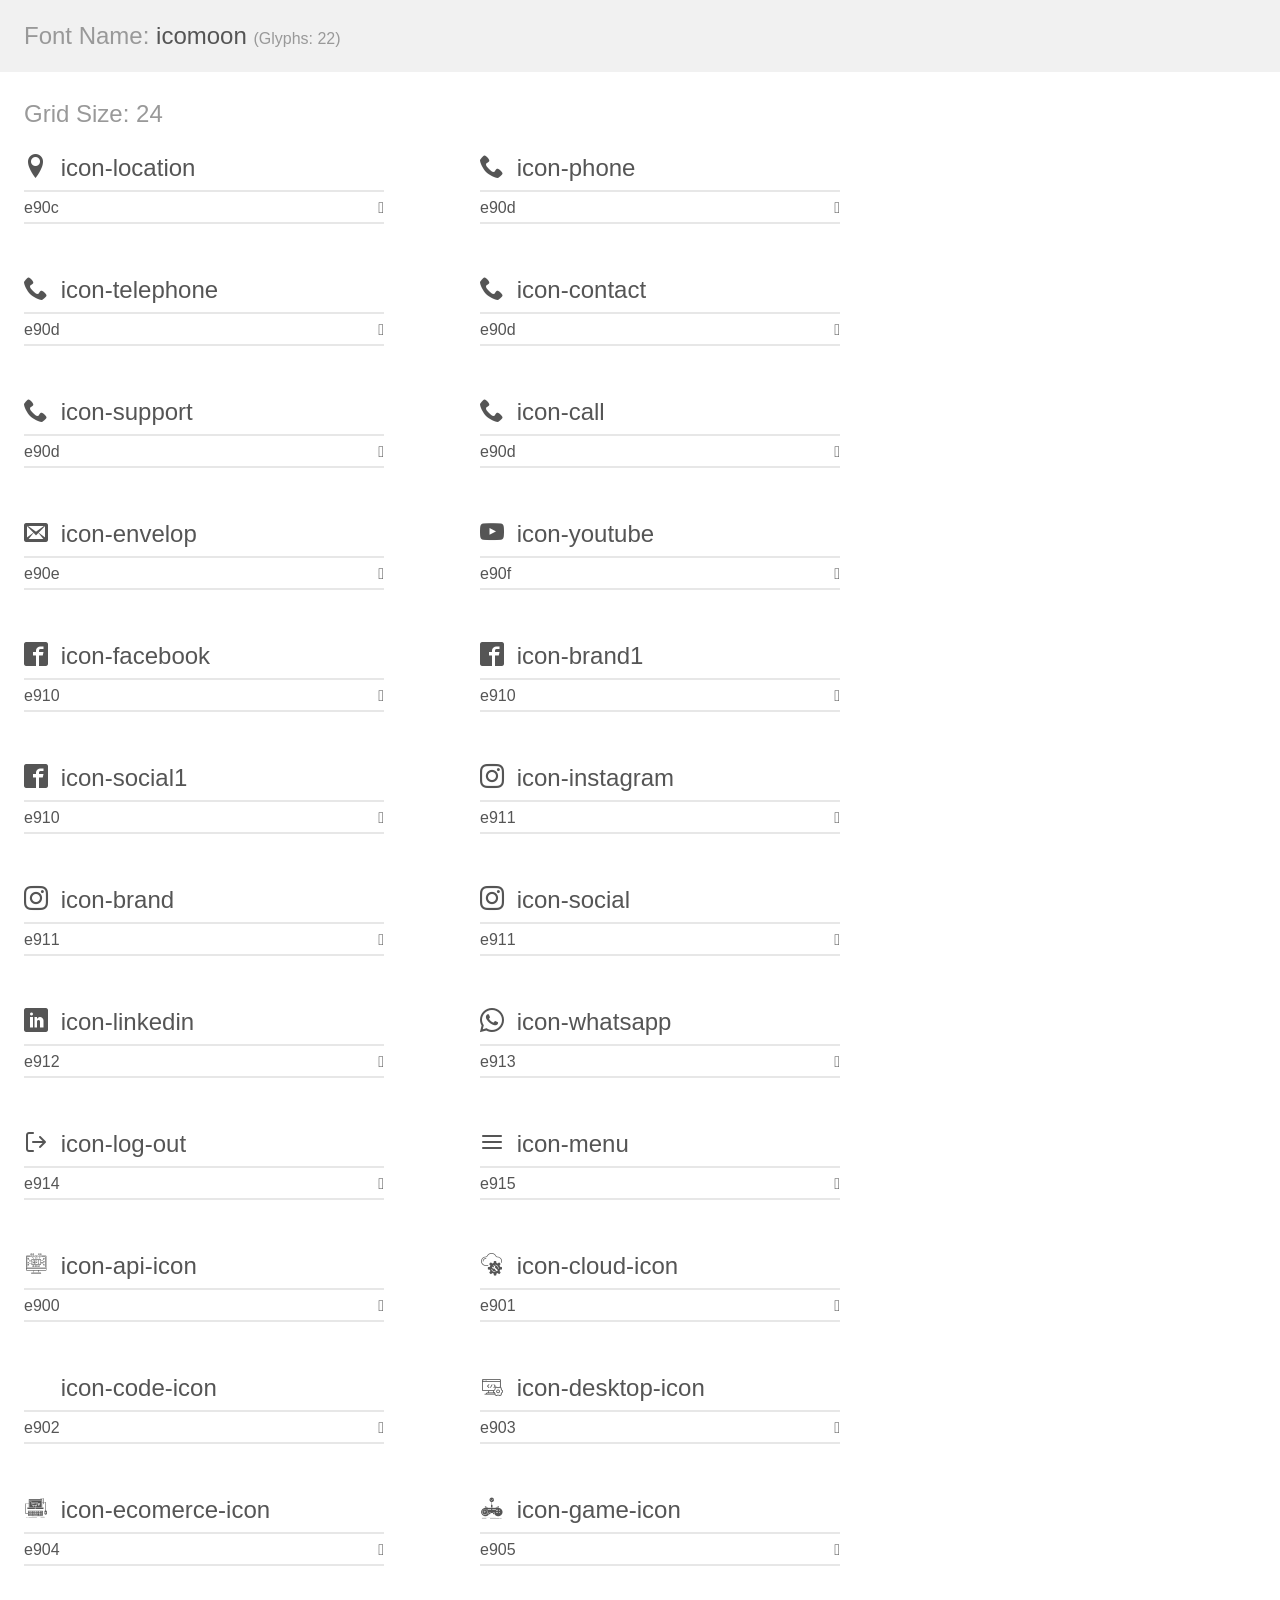
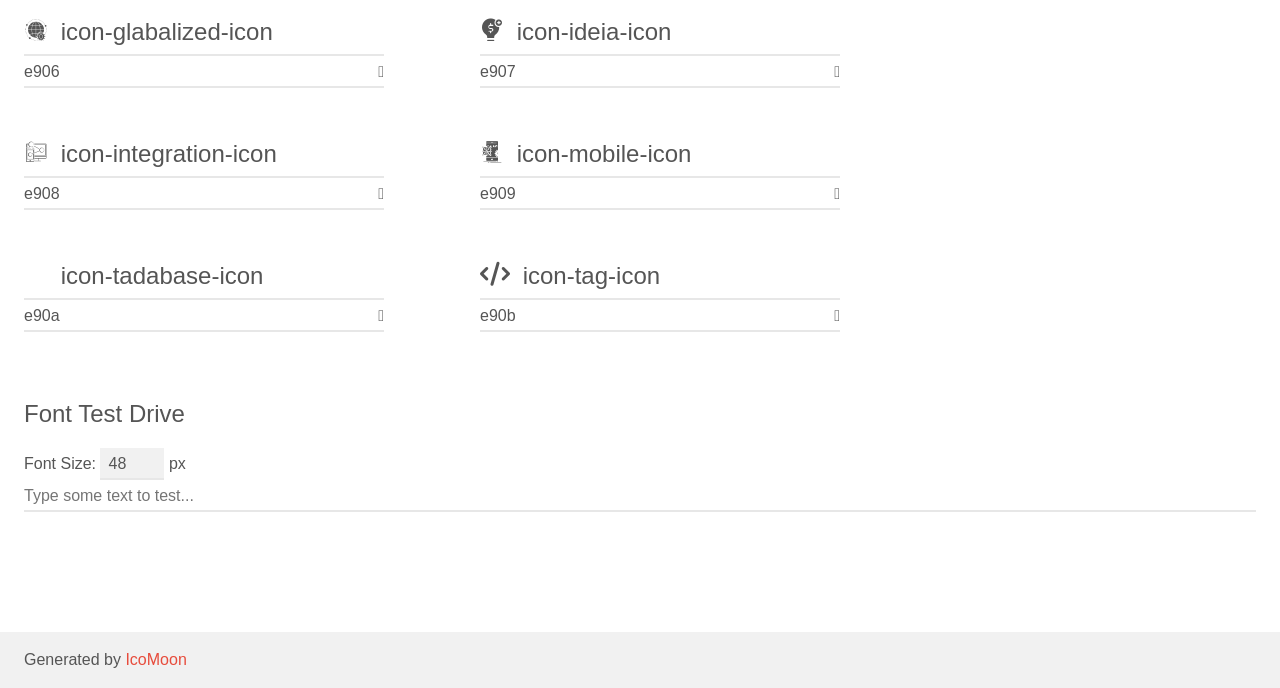
<file: assets/fonts/demo.html>
<!doctype html>
<html>
<head>
    <meta charset="utf-8">
    <title>IcoMoon Demo</title>
    <meta name="description" content="An Icon Font Generated By IcoMoon.io">
    <meta name="viewport" content="width=device-width, initial-scale=1">
    <link rel="stylesheet" href="demo-files/demo.css">
    <link rel="stylesheet" href="style.css"></head>
<body>
    <div class="bgc1 clearfix">
        <h1 class="mhmm mvm"><span class="fgc1">Font Name:</span> icomoon <small class="fgc1">(Glyphs:&nbsp;22)</small></h1>
    </div>
    <div class="clearfix mhl ptl">
        <h1 class="mvm mtn fgc1">Grid Size: 24</h1>
        <div class="glyph fs1">
            <div class="clearfix bshadow0 pbs">
                <span class="icon-location"></span>
                <span class="mls"> icon-location</span>
            </div>
            <fieldset class="fs0 size1of1 clearfix hidden-false">
                <input type="text" readonly value="e90c" class="unit size1of2" />
                <input type="text" maxlength="1" readonly value="&#xe90c;" class="unitRight size1of2 talign-right" />
            </fieldset>
            <div class="fs0 bshadow0 clearfix hidden-true">
                <span class="unit pvs fgc1">liga: </span>
                <input type="text" readonly value="" class="liga unitRight" />
            </div>
        </div>
        <div class="glyph fs1">
            <div class="clearfix bshadow0 pbs">
                <span class="icon-phone"></span>
                <span class="mls"> icon-phone</span>
            </div>
            <fieldset class="fs0 size1of1 clearfix hidden-false">
                <input type="text" readonly value="e90d" class="unit size1of2" />
                <input type="text" maxlength="1" readonly value="&#xe90d;" class="unitRight size1of2 talign-right" />
            </fieldset>
            <div class="fs0 bshadow0 clearfix hidden-true">
                <span class="unit pvs fgc1">liga: </span>
                <input type="text" readonly value="" class="liga unitRight" />
            </div>
        </div>
        <div class="glyph fs1">
            <div class="clearfix bshadow0 pbs">
                <span class="icon-telephone"></span>
                <span class="mls"> icon-telephone</span>
            </div>
            <fieldset class="fs0 size1of1 clearfix hidden-false">
                <input type="text" readonly value="e90d" class="unit size1of2" />
                <input type="text" maxlength="1" readonly value="&#xe90d;" class="unitRight size1of2 talign-right" />
            </fieldset>
            <div class="fs0 bshadow0 clearfix hidden-true">
                <span class="unit pvs fgc1">liga: </span>
                <input type="text" readonly value="" class="liga unitRight" />
            </div>
        </div>
        <div class="glyph fs1">
            <div class="clearfix bshadow0 pbs">
                <span class="icon-contact"></span>
                <span class="mls"> icon-contact</span>
            </div>
            <fieldset class="fs0 size1of1 clearfix hidden-false">
                <input type="text" readonly value="e90d" class="unit size1of2" />
                <input type="text" maxlength="1" readonly value="&#xe90d;" class="unitRight size1of2 talign-right" />
            </fieldset>
            <div class="fs0 bshadow0 clearfix hidden-true">
                <span class="unit pvs fgc1">liga: </span>
                <input type="text" readonly value="" class="liga unitRight" />
            </div>
        </div>
        <div class="glyph fs1">
            <div class="clearfix bshadow0 pbs">
                <span class="icon-support"></span>
                <span class="mls"> icon-support</span>
            </div>
            <fieldset class="fs0 size1of1 clearfix hidden-false">
                <input type="text" readonly value="e90d" class="unit size1of2" />
                <input type="text" maxlength="1" readonly value="&#xe90d;" class="unitRight size1of2 talign-right" />
            </fieldset>
            <div class="fs0 bshadow0 clearfix hidden-true">
                <span class="unit pvs fgc1">liga: </span>
                <input type="text" readonly value="" class="liga unitRight" />
            </div>
        </div>
        <div class="glyph fs1">
            <div class="clearfix bshadow0 pbs">
                <span class="icon-call"></span>
                <span class="mls"> icon-call</span>
            </div>
            <fieldset class="fs0 size1of1 clearfix hidden-false">
                <input type="text" readonly value="e90d" class="unit size1of2" />
                <input type="text" maxlength="1" readonly value="&#xe90d;" class="unitRight size1of2 talign-right" />
            </fieldset>
            <div class="fs0 bshadow0 clearfix hidden-true">
                <span class="unit pvs fgc1">liga: </span>
                <input type="text" readonly value="" class="liga unitRight" />
            </div>
        </div>
        <div class="glyph fs1">
            <div class="clearfix bshadow0 pbs">
                <span class="icon-envelop"></span>
                <span class="mls"> icon-envelop</span>
            </div>
            <fieldset class="fs0 size1of1 clearfix hidden-false">
                <input type="text" readonly value="e90e" class="unit size1of2" />
                <input type="text" maxlength="1" readonly value="&#xe90e;" class="unitRight size1of2 talign-right" />
            </fieldset>
            <div class="fs0 bshadow0 clearfix hidden-true">
                <span class="unit pvs fgc1">liga: </span>
                <input type="text" readonly value="" class="liga unitRight" />
            </div>
        </div>
        <div class="glyph fs1">
            <div class="clearfix bshadow0 pbs">
                <span class="icon-youtube"></span>
                <span class="mls"> icon-youtube</span>
            </div>
            <fieldset class="fs0 size1of1 clearfix hidden-false">
                <input type="text" readonly value="e90f" class="unit size1of2" />
                <input type="text" maxlength="1" readonly value="&#xe90f;" class="unitRight size1of2 talign-right" />
            </fieldset>
            <div class="fs0 bshadow0 clearfix hidden-true">
                <span class="unit pvs fgc1">liga: </span>
                <input type="text" readonly value="" class="liga unitRight" />
            </div>
        </div>
        <div class="glyph fs1">
            <div class="clearfix bshadow0 pbs">
                <span class="icon-facebook"></span>
                <span class="mls"> icon-facebook</span>
            </div>
            <fieldset class="fs0 size1of1 clearfix hidden-false">
                <input type="text" readonly value="e910" class="unit size1of2" />
                <input type="text" maxlength="1" readonly value="&#xe910;" class="unitRight size1of2 talign-right" />
            </fieldset>
            <div class="fs0 bshadow0 clearfix hidden-true">
                <span class="unit pvs fgc1">liga: </span>
                <input type="text" readonly value="" class="liga unitRight" />
            </div>
        </div>
        <div class="glyph fs1">
            <div class="clearfix bshadow0 pbs">
                <span class="icon-brand1"></span>
                <span class="mls"> icon-brand1</span>
            </div>
            <fieldset class="fs0 size1of1 clearfix hidden-false">
                <input type="text" readonly value="e910" class="unit size1of2" />
                <input type="text" maxlength="1" readonly value="&#xe910;" class="unitRight size1of2 talign-right" />
            </fieldset>
            <div class="fs0 bshadow0 clearfix hidden-true">
                <span class="unit pvs fgc1">liga: </span>
                <input type="text" readonly value="" class="liga unitRight" />
            </div>
        </div>
        <div class="glyph fs1">
            <div class="clearfix bshadow0 pbs">
                <span class="icon-social1"></span>
                <span class="mls"> icon-social1</span>
            </div>
            <fieldset class="fs0 size1of1 clearfix hidden-false">
                <input type="text" readonly value="e910" class="unit size1of2" />
                <input type="text" maxlength="1" readonly value="&#xe910;" class="unitRight size1of2 talign-right" />
            </fieldset>
            <div class="fs0 bshadow0 clearfix hidden-true">
                <span class="unit pvs fgc1">liga: </span>
                <input type="text" readonly value="" class="liga unitRight" />
            </div>
        </div>
        <div class="glyph fs1">
            <div class="clearfix bshadow0 pbs">
                <span class="icon-instagram"></span>
                <span class="mls"> icon-instagram</span>
            </div>
            <fieldset class="fs0 size1of1 clearfix hidden-false">
                <input type="text" readonly value="e911" class="unit size1of2" />
                <input type="text" maxlength="1" readonly value="&#xe911;" class="unitRight size1of2 talign-right" />
            </fieldset>
            <div class="fs0 bshadow0 clearfix hidden-true">
                <span class="unit pvs fgc1">liga: </span>
                <input type="text" readonly value="" class="liga unitRight" />
            </div>
        </div>
        <div class="glyph fs1">
            <div class="clearfix bshadow0 pbs">
                <span class="icon-brand"></span>
                <span class="mls"> icon-brand</span>
            </div>
            <fieldset class="fs0 size1of1 clearfix hidden-false">
                <input type="text" readonly value="e911" class="unit size1of2" />
                <input type="text" maxlength="1" readonly value="&#xe911;" class="unitRight size1of2 talign-right" />
            </fieldset>
            <div class="fs0 bshadow0 clearfix hidden-true">
                <span class="unit pvs fgc1">liga: </span>
                <input type="text" readonly value="" class="liga unitRight" />
            </div>
        </div>
        <div class="glyph fs1">
            <div class="clearfix bshadow0 pbs">
                <span class="icon-social"></span>
                <span class="mls"> icon-social</span>
            </div>
            <fieldset class="fs0 size1of1 clearfix hidden-false">
                <input type="text" readonly value="e911" class="unit size1of2" />
                <input type="text" maxlength="1" readonly value="&#xe911;" class="unitRight size1of2 talign-right" />
            </fieldset>
            <div class="fs0 bshadow0 clearfix hidden-true">
                <span class="unit pvs fgc1">liga: </span>
                <input type="text" readonly value="" class="liga unitRight" />
            </div>
        </div>
        <div class="glyph fs1">
            <div class="clearfix bshadow0 pbs">
                <span class="icon-linkedin"></span>
                <span class="mls"> icon-linkedin</span>
            </div>
            <fieldset class="fs0 size1of1 clearfix hidden-false">
                <input type="text" readonly value="e912" class="unit size1of2" />
                <input type="text" maxlength="1" readonly value="&#xe912;" class="unitRight size1of2 talign-right" />
            </fieldset>
            <div class="fs0 bshadow0 clearfix hidden-true">
                <span class="unit pvs fgc1">liga: </span>
                <input type="text" readonly value="" class="liga unitRight" />
            </div>
        </div>
        <div class="glyph fs1">
            <div class="clearfix bshadow0 pbs">
                <span class="icon-whatsapp"></span>
                <span class="mls"> icon-whatsapp</span>
            </div>
            <fieldset class="fs0 size1of1 clearfix hidden-false">
                <input type="text" readonly value="e913" class="unit size1of2" />
                <input type="text" maxlength="1" readonly value="&#xe913;" class="unitRight size1of2 talign-right" />
            </fieldset>
            <div class="fs0 bshadow0 clearfix hidden-true">
                <span class="unit pvs fgc1">liga: </span>
                <input type="text" readonly value="" class="liga unitRight" />
            </div>
        </div>
        <div class="glyph fs1">
            <div class="clearfix bshadow0 pbs">
                <span class="icon-log-out"></span>
                <span class="mls"> icon-log-out</span>
            </div>
            <fieldset class="fs0 size1of1 clearfix hidden-false">
                <input type="text" readonly value="e914" class="unit size1of2" />
                <input type="text" maxlength="1" readonly value="&#xe914;" class="unitRight size1of2 talign-right" />
            </fieldset>
            <div class="fs0 bshadow0 clearfix hidden-true">
                <span class="unit pvs fgc1">liga: </span>
                <input type="text" readonly value="" class="liga unitRight" />
            </div>
        </div>
        <div class="glyph fs1">
            <div class="clearfix bshadow0 pbs">
                <span class="icon-menu"></span>
                <span class="mls"> icon-menu</span>
            </div>
            <fieldset class="fs0 size1of1 clearfix hidden-false">
                <input type="text" readonly value="e915" class="unit size1of2" />
                <input type="text" maxlength="1" readonly value="&#xe915;" class="unitRight size1of2 talign-right" />
            </fieldset>
            <div class="fs0 bshadow0 clearfix hidden-true">
                <span class="unit pvs fgc1">liga: </span>
                <input type="text" readonly value="" class="liga unitRight" />
            </div>
        </div>
        <div class="glyph fs1">
            <div class="clearfix bshadow0 pbs">
                <span class="icon-api-icon"></span>
                <span class="mls"> icon-api-icon</span>
            </div>
            <fieldset class="fs0 size1of1 clearfix hidden-false">
                <input type="text" readonly value="e900" class="unit size1of2" />
                <input type="text" maxlength="1" readonly value="&#xe900;" class="unitRight size1of2 talign-right" />
            </fieldset>
            <div class="fs0 bshadow0 clearfix hidden-true">
                <span class="unit pvs fgc1">liga: </span>
                <input type="text" readonly value="" class="liga unitRight" />
            </div>
        </div>
        <div class="glyph fs1">
            <div class="clearfix bshadow0 pbs">
                <span class="icon-cloud-icon"></span>
                <span class="mls"> icon-cloud-icon</span>
            </div>
            <fieldset class="fs0 size1of1 clearfix hidden-false">
                <input type="text" readonly value="e901" class="unit size1of2" />
                <input type="text" maxlength="1" readonly value="&#xe901;" class="unitRight size1of2 talign-right" />
            </fieldset>
            <div class="fs0 bshadow0 clearfix hidden-true">
                <span class="unit pvs fgc1">liga: </span>
                <input type="text" readonly value="" class="liga unitRight" />
            </div>
        </div>
        <div class="glyph fs1">
            <div class="clearfix bshadow0 pbs">
                <span class="icon-code-icon"></span>
                <span class="mls"> icon-code-icon</span>
            </div>
            <fieldset class="fs0 size1of1 clearfix hidden-false">
                <input type="text" readonly value="e902" class="unit size1of2" />
                <input type="text" maxlength="1" readonly value="&#xe902;" class="unitRight size1of2 talign-right" />
            </fieldset>
            <div class="fs0 bshadow0 clearfix hidden-true">
                <span class="unit pvs fgc1">liga: </span>
                <input type="text" readonly value="" class="liga unitRight" />
            </div>
        </div>
        <div class="glyph fs1">
            <div class="clearfix bshadow0 pbs">
                <span class="icon-desktop-icon"></span>
                <span class="mls"> icon-desktop-icon</span>
            </div>
            <fieldset class="fs0 size1of1 clearfix hidden-false">
                <input type="text" readonly value="e903" class="unit size1of2" />
                <input type="text" maxlength="1" readonly value="&#xe903;" class="unitRight size1of2 talign-right" />
            </fieldset>
            <div class="fs0 bshadow0 clearfix hidden-true">
                <span class="unit pvs fgc1">liga: </span>
                <input type="text" readonly value="" class="liga unitRight" />
            </div>
        </div>
        <div class="glyph fs1">
            <div class="clearfix bshadow0 pbs">
                <span class="icon-ecomerce-icon"></span>
                <span class="mls"> icon-ecomerce-icon</span>
            </div>
            <fieldset class="fs0 size1of1 clearfix hidden-false">
                <input type="text" readonly value="e904" class="unit size1of2" />
                <input type="text" maxlength="1" readonly value="&#xe904;" class="unitRight size1of2 talign-right" />
            </fieldset>
            <div class="fs0 bshadow0 clearfix hidden-true">
                <span class="unit pvs fgc1">liga: </span>
                <input type="text" readonly value="" class="liga unitRight" />
            </div>
        </div>
        <div class="glyph fs1">
            <div class="clearfix bshadow0 pbs">
                <span class="icon-game-icon"></span>
                <span class="mls"> icon-game-icon</span>
            </div>
            <fieldset class="fs0 size1of1 clearfix hidden-false">
                <input type="text" readonly value="e905" class="unit size1of2" />
                <input type="text" maxlength="1" readonly value="&#xe905;" class="unitRight size1of2 talign-right" />
            </fieldset>
            <div class="fs0 bshadow0 clearfix hidden-true">
                <span class="unit pvs fgc1">liga: </span>
                <input type="text" readonly value="" class="liga unitRight" />
            </div>
        </div>
        <div class="glyph fs1">
            <div class="clearfix bshadow0 pbs">
                <span class="icon-glabalized-icon"></span>
                <span class="mls"> icon-glabalized-icon</span>
            </div>
            <fieldset class="fs0 size1of1 clearfix hidden-false">
                <input type="text" readonly value="e906" class="unit size1of2" />
                <input type="text" maxlength="1" readonly value="&#xe906;" class="unitRight size1of2 talign-right" />
            </fieldset>
            <div class="fs0 bshadow0 clearfix hidden-true">
                <span class="unit pvs fgc1">liga: </span>
                <input type="text" readonly value="" class="liga unitRight" />
            </div>
        </div>
        <div class="glyph fs1">
            <div class="clearfix bshadow0 pbs">
                <span class="icon-ideia-icon"></span>
                <span class="mls"> icon-ideia-icon</span>
            </div>
            <fieldset class="fs0 size1of1 clearfix hidden-false">
                <input type="text" readonly value="e907" class="unit size1of2" />
                <input type="text" maxlength="1" readonly value="&#xe907;" class="unitRight size1of2 talign-right" />
            </fieldset>
            <div class="fs0 bshadow0 clearfix hidden-true">
                <span class="unit pvs fgc1">liga: </span>
                <input type="text" readonly value="" class="liga unitRight" />
            </div>
        </div>
        <div class="glyph fs1">
            <div class="clearfix bshadow0 pbs">
                <span class="icon-integration-icon"></span>
                <span class="mls"> icon-integration-icon</span>
            </div>
            <fieldset class="fs0 size1of1 clearfix hidden-false">
                <input type="text" readonly value="e908" class="unit size1of2" />
                <input type="text" maxlength="1" readonly value="&#xe908;" class="unitRight size1of2 talign-right" />
            </fieldset>
            <div class="fs0 bshadow0 clearfix hidden-true">
                <span class="unit pvs fgc1">liga: </span>
                <input type="text" readonly value="" class="liga unitRight" />
            </div>
        </div>
        <div class="glyph fs1">
            <div class="clearfix bshadow0 pbs">
                <span class="icon-mobile-icon"></span>
                <span class="mls"> icon-mobile-icon</span>
            </div>
            <fieldset class="fs0 size1of1 clearfix hidden-false">
                <input type="text" readonly value="e909" class="unit size1of2" />
                <input type="text" maxlength="1" readonly value="&#xe909;" class="unitRight size1of2 talign-right" />
            </fieldset>
            <div class="fs0 bshadow0 clearfix hidden-true">
                <span class="unit pvs fgc1">liga: </span>
                <input type="text" readonly value="" class="liga unitRight" />
            </div>
        </div>
        <div class="glyph fs1">
            <div class="clearfix bshadow0 pbs">
                <span class="icon-tadabase-icon"></span>
                <span class="mls"> icon-tadabase-icon</span>
            </div>
            <fieldset class="fs0 size1of1 clearfix hidden-false">
                <input type="text" readonly value="e90a" class="unit size1of2" />
                <input type="text" maxlength="1" readonly value="&#xe90a;" class="unitRight size1of2 talign-right" />
            </fieldset>
            <div class="fs0 bshadow0 clearfix hidden-true">
                <span class="unit pvs fgc1">liga: </span>
                <input type="text" readonly value="" class="liga unitRight" />
            </div>
        </div>
        <div class="glyph fs1">
            <div class="clearfix bshadow0 pbs">
                <span class="icon-tag-icon"></span>
                <span class="mls"> icon-tag-icon</span>
            </div>
            <fieldset class="fs0 size1of1 clearfix hidden-false">
                <input type="text" readonly value="e90b" class="unit size1of2" />
                <input type="text" maxlength="1" readonly value="&#xe90b;" class="unitRight size1of2 talign-right" />
            </fieldset>
            <div class="fs0 bshadow0 clearfix hidden-true">
                <span class="unit pvs fgc1">liga: </span>
                <input type="text" readonly value="" class="liga unitRight" />
            </div>
        </div>
    </div>

    <!--[if gt IE 8]><!-->
    <div class="mhl clearfix mbl">
        <h1>Font Test Drive</h1>
        <label>
            Font Size: <input id="fontSize" type="number" class="textbox0 mbm"
            min="8" value="48" />
            px
        </label>
        <input id="testText" type="text" class="phl size1of1 mvl"
        placeholder="Type some text to test..." value=""/>
        <div id="testDrive" class="icon-" style="font-family: icomoon">&nbsp;
        </div>
    </div>
    <!--<![endif]-->
    <div class="bgc1 clearfix">
        <p class="mhl">Generated by <a href="https://icomoon.io/app">IcoMoon</a></p>
    </div>

    <script src="demo-files/demo.js"></script>
</body>
</html>
</file>
<file: assets/fonts/demo-files/demo.css>
body {
  padding: 0;
  margin: 0;
  font-family: sans-serif;
  font-size: 1em;
  line-height: 1.5;
  color: #555;
  background: #fff;
}
h1 {
  font-size: 1.5em;
  font-weight: normal;
}
small {
  font-size: .66666667em;
}
a {
  color: #e74c3c;
  text-decoration: none;
}
a:hover, a:focus {
  box-shadow: 0 1px #e74c3c;
}
.bshadow0, input {
  box-shadow: inset 0 -2px #e7e7e7;
}
input:hover {
  box-shadow: inset 0 -2px #ccc;
}
input, fieldset {
  font-family: sans-serif;
  font-size: 1em;
  margin: 0;
  padding: 0;
  border: 0;
}
input {
  color: inherit;
  line-height: 1.5;
  height: 1.5em;
  padding: .25em 0;
}
input:focus {
  outline: none;
  box-shadow: inset 0 -2px #449fdb;
}
.glyph {
  font-size: 16px;
  width: 15em;
  padding-bottom: 1em;
  margin-right: 4em;
  margin-bottom: 1em;
  float: left;
  overflow: hidden;
}
.liga {
  width: 80%;
  width: calc(100% - 2.5em);
}
.talign-right {
  text-align: right;
}
.talign-center {
  text-align: center;
}
.bgc1 {
  background: #f1f1f1;
}
.fgc1 {
  color: #999;
}
.fgc0 {
  color: #000;
}
p {
  margin-top: 1em;
  margin-bottom: 1em;
}
.mvm {
  margin-top: .75em;
  margin-bottom: .75em;
}
.mtn {
  margin-top: 0;
}
.mtl, .mal {
  margin-top: 1.5em;
}
.mbl, .mal {
  margin-bottom: 1.5em;
}
.mal, .mhl {
  margin-left: 1.5em;
  margin-right: 1.5em;
}
.mhmm {
  margin-left: 1em;
  margin-right: 1em;
}
.mls {
  margin-left: .25em;
}
.ptl {
  padding-top: 1.5em;
}
.pbs, .pvs {
  padding-bottom: .25em;
}
.pvs, .pts {
  padding-top: .25em;
}
.unit {
  float: left;
}
.unitRight {
  float: right;
}
.size1of2 {
  width: 50%;
}
.size1of1 {
  width: 100%;
}
.clearfix:before, .clearfix:after {
  content: " ";
  display: table;
}
.clearfix:after {
  clear: both;
}
.hidden-true {
  display: none;
}
.textbox0 {
  width: 3em;
  background: #f1f1f1;
  padding: .25em .5em;
  line-height: 1.5;
  height: 1.5em;
}
#testDrive {
  display: block;
  padding-top: 24px;
  line-height: 1.5;
}
.fs0 {
  font-size: 16px;
}
.fs1 {
  font-size: 24px;
}
</file>
<file: assets/fonts/style.css>
@font-face {
  font-family: 'icomoon';
  src:  url('fonts/icomoon.eot?fvdeta');
  src:  url('fonts/icomoon.eot?fvdeta#iefix') format('embedded-opentype'),
    url('fonts/icomoon.ttf?fvdeta') format('truetype'),
    url('fonts/icomoon.woff?fvdeta') format('woff'),
    url('fonts/icomoon.svg?fvdeta#icomoon') format('svg');
  font-weight: normal;
  font-style: normal;
  font-display: block;
}

[class^="icon-"], [class*=" icon-"] {
  /* use !important to prevent issues with browser extensions that change fonts */
  font-family: 'icomoon' !important;
  speak: never;
  font-style: normal;
  font-weight: normal;
  font-variant: normal;
  text-transform: none;
  line-height: 1;

  /* Better Font Rendering =========== */
  -webkit-font-smoothing: antialiased;
  -moz-osx-font-smoothing: grayscale;
}

.icon-location:before {
  content: "\e90c";
}
.icon-phone:before {
  content: "\e90d";
}
.icon-telephone:before {
  content: "\e90d";
}
.icon-contact:before {
  content: "\e90d";
}
.icon-support:before {
  content: "\e90d";
}
.icon-call:before {
  content: "\e90d";
}
.icon-envelop:before {
  content: "\e90e";
}
.icon-youtube:before {
  content: "\e90f";
}
.icon-facebook:before {
  content: "\e910";
}
.icon-brand1:before {
  content: "\e910";
}
.icon-social1:before {
  content: "\e910";
}
.icon-instagram:before {
  content: "\e911";
}
.icon-brand:before {
  content: "\e911";
}
.icon-social:before {
  content: "\e911";
}
.icon-linkedin:before {
  content: "\e912";
}
.icon-whatsapp:before {
  content: "\e913";
}
.icon-log-out:before {
  content: "\e914";
}
.icon-menu:before {
  content: "\e915";
}
.icon-api-icon:before {
  content: "\e900";
}
.icon-cloud-icon:before {
  content: "\e901";
}
.icon-code-icon:before {
  content: "\e902";
}
.icon-desktop-icon:before {
  content: "\e903";
}
.icon-ecomerce-icon:before {
  content: "\e904";
}
.icon-game-icon:before {
  content: "\e905";
}
.icon-glabalized-icon:before {
  content: "\e906";
}
.icon-ideia-icon:before {
  content: "\e907";
}
.icon-integration-icon:before {
  content: "\e908";
}
.icon-mobile-icon:before {
  content: "\e909";
}
.icon-tadabase-icon:before {
  content: "\e90a";
}
.icon-tag-icon:before {
  content: "\e90b";
}
</file>
